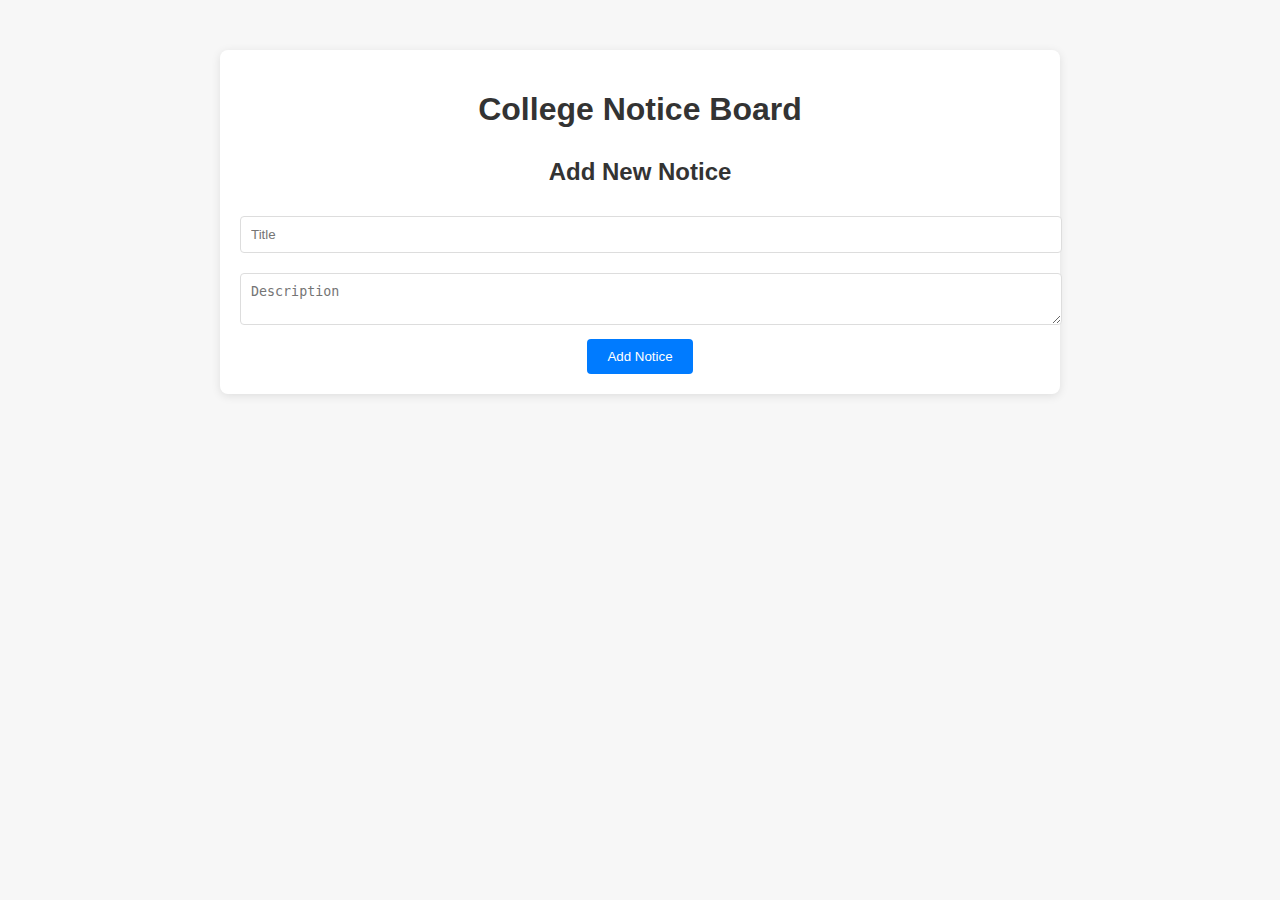
<file: frontend/index.html>
<!DOCTYPE html>
<html lang="en">
<head>
    <meta charset="UTF-8">
    <meta name="viewport" content="width=device-width, initial-scale=1.0">
    <title>College Notice Board</title>
    <link rel="stylesheet" href="styles.css">
</head>
<body>
    <div class="container">
        <h1>College Notice Board</h1>
        
 
        <div id="notice-list" class="notice-list">
          
        </div>
        
        <div class="form-section">
            <h2>Add New Notice</h2>
            <form action="/api/notices" method="POST" id="noticeForm">
                <input type="text" id="title" placeholder="Title" required><br>
                <textarea id="description" placeholder="Description" required></textarea><br>
                <button type="submit">Add Notice</button>
            </form>
        </div>
    </div>

    <script src="script.js"></script>
</body>
</html>
</file>
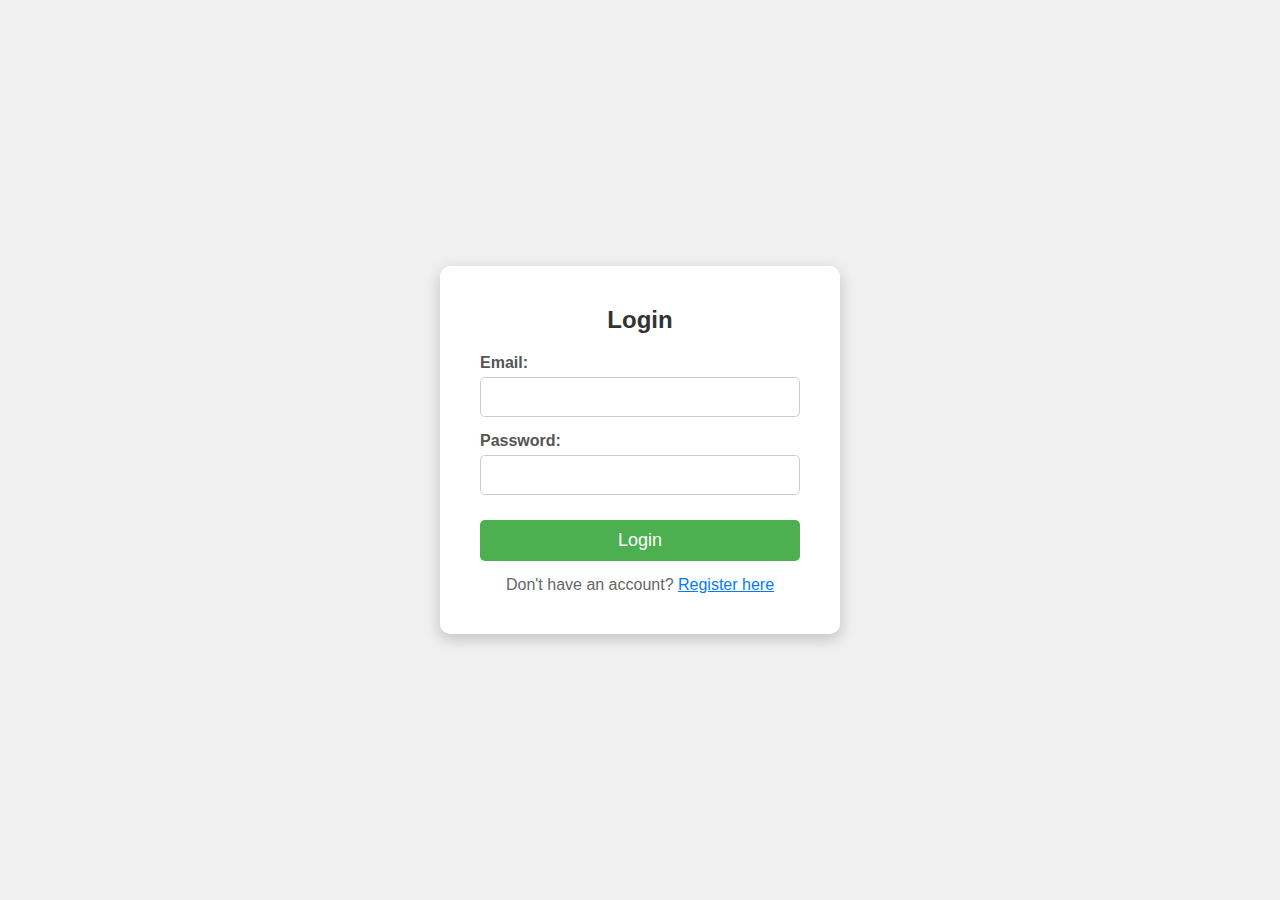
<file: login.html>
<!DOCTYPE html>
<html lang="en">
<head>
    <meta charset="UTF-8">
    <meta name="viewport" content="width=device-width, initial-scale=1.0">
    <title>Login & Registration</title>
    <link rel="stylesheet" href="styles.css">
</head>
<body>
    <div class="container">
        <input type="checkbox" id="toggle">
        <div class="form-container">
            <!-- Login Form -->
            <div class="login-form">
                <h2>Login</h2>
                <form action="#" method="POST">
                    <div class="input-group">
                        <label for="login-email">Email:</label>
                        <input type="email" id="login-email" required>
                    </div>
                    <div class="input-group">
                        <label for="login-password">Password:</label>
                        <input type="password" id="login-password" required>
                    </div>
                    <button type="submit">Login</button>
                    <p>Don't have an account? <label for="toggle">Register here</label></p>
                </form>
            </div>

            <!-- Registration Form -->
            <div class="registration-form">
                <h2>Register</h2>
                <form action="#" method="POST">
                    <div class="input-group">
                        <label for="register-name">Name:</label>
                        <input type="text" id="register-name" required>
                    </div>
                    <div class="input-group">
                        <label for="register-email">Email:</label>
                        <input type="email" id="register-email" required>
                    </div>
                    <div class="input-group">
                        <label for="register-password">Password:</label>
                        <input type="password" id="register-password" required>
                    </div>
                    <button type="submit">Register</button>
                    <p>Already have an account? <label for="toggle">Login here</label></p>
                </form>
            </div>
        </div>
    </div>
</body>
</html>
</file>
<file: frontend/styles.css>
body {
    font-family: Arial, sans-serif;
    background-color: #f7f7f7;
    margin: 0;
    padding: 0;
}

.container {
    max-width: 800px;
    margin: 50px auto;
    padding: 20px;
    background-color: #fff;
    box-shadow: 0 2px 10px rgba(0, 0, 0, 0.1);
    border-radius: 8px;
}

h1, h2 {
    text-align: center;
    color: #333;
}

.notice-list {
    margin-bottom: 30px;
}

.notice-item {
    background-color: #f9f9f9;
    padding: 15px;
    margin-bottom: 10px;
    border: 1px solid #ddd;
    border-radius: 5px;
}

.notice-item h3 {
    margin: 0 0 10px;
    font-size: 18px;
}

.notice-item p {
    margin: 0;
    color: #555;
}

form {
    text-align: center;
}

input[type="text"], textarea {
    width: 100%;
    padding: 10px;
    margin: 10px 0;
    border: 1px solid #ddd;
    border-radius: 4px;
}

button {
    padding: 10px 20px;
    background-color: #007bff;
    color: #fff;
    border: none;
    border-radius: 4px;
    cursor: pointer;
}

button:hover {
    background-color: #0056b3;
}
</file>
<file: styles.css>
* {
    margin: 0;
    padding: 0;
    box-sizing: border-box;
    font-family: 'Arial', sans-serif;
}

body {
    background-color: #f0f0f0;
    display: flex;
    justify-content: center;
    align-items: center;
    height: 100vh;
}

.container {
    width: 400px;
    padding: 20px;
    background: #fff;
    box-shadow: 0 5px 15px rgba(0, 0, 0, 0.2);
    border-radius: 10px;
    position: relative;
}

#toggle {
    display: none;
}

.form-container {
    display: flex;
    transition: transform 0.5s ease;
}

.form-container > div {
    width: 100%;
    padding: 20px;
    transition: opacity 0.5s ease;
}

.login-form {
    transform: translateX(0);
}

.registration-form {
    position: absolute;
    opacity: 0;
    pointer-events: none;
}

#toggle:checked ~ .form-container {
    transform: translateX(-100%);
}

#toggle:checked ~ .form-container .registration-form {
    opacity: 1;
    pointer-events: auto;
}

#toggle:checked ~ .form-container .login-form {
    opacity: 0;
    pointer-events: none;
}

h2 {
    text-align: center;
    margin-bottom: 20px;
    font-size: 24px;
    color: #333;
}

.input-group {
    margin-bottom: 15px;
}

.input-group label {
    display: block;
    font-weight: bold;
    margin-bottom: 5px;
    color: #555;
}

.input-group input {
    width: 100%;
    padding: 10px;
    border: 1px solid #ccc;
    border-radius: 5px;
    font-size: 16px;
}

button {
    width: 100%;
    padding: 10px;
    background: #4CAF50;
    border: none;
    color: #fff;
    font-size: 18px;
    border-radius: 5px;
    cursor: pointer;
    margin-top: 10px;
}

button:hover {
    background: #45a049;
}

p {
    text-align: center;
    margin-top: 15px;
    color: #666;
}

p label {
    color: #007BFF;
    cursor: pointer;
    text-decoration: underline;
}

p label:hover {
    color: #0056b3;

}
</file>
